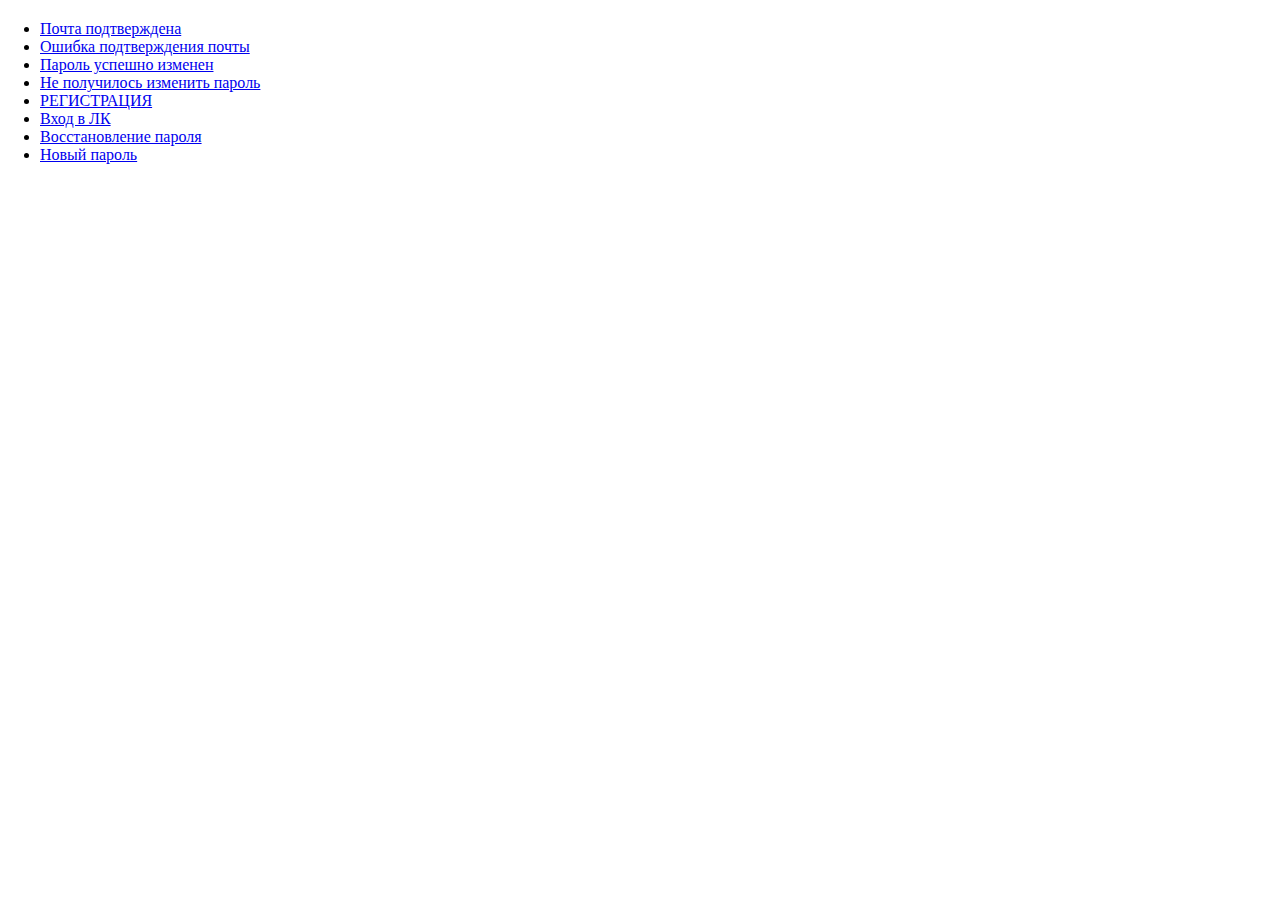
<file: index.html>
<!DOCTYPE html>
<html lang="ru">
<head>
	<meta charset="UTF-8">
	<meta name="format-detection" content="telephone=no">
	<meta content="True" name="HandheldFriendly">
	<meta content="width=device-width, initial-scale=1, maximum-scale=1, user-scalable=0" name="viewport">

	<title>Zabra logistics group</title>

    <link rel="icon" type="image/png" sizes="32x32" href="img/favicon.png">
	<link rel="stylesheet" type="text/css" href="style.css" />
</head>
<body>
    <ul style="margin:20px 0;">
        <li><a href="mail-good.html">Почта подтверждена</a></li>
        <li><a href="mail-fail.html">Ошибка подтверждения почты</a></li>
        <li><a href="password-good.html">Пароль успешно изменен</a></li>
        <li><a href="password-fail.html">Не получилось изменить пароль</a></li>
        <li><a href="register.html">РЕГИСТРАЦИЯ</a></li>
        <li><a href="login.html">Вход в ЛК</a></li>
        <li><a href="reset.html">Восстановление пароля</a></li>
        <li><a href="new-password.html">Новый пароль</a></li>
    </ul>
</body>
</html>
</file>
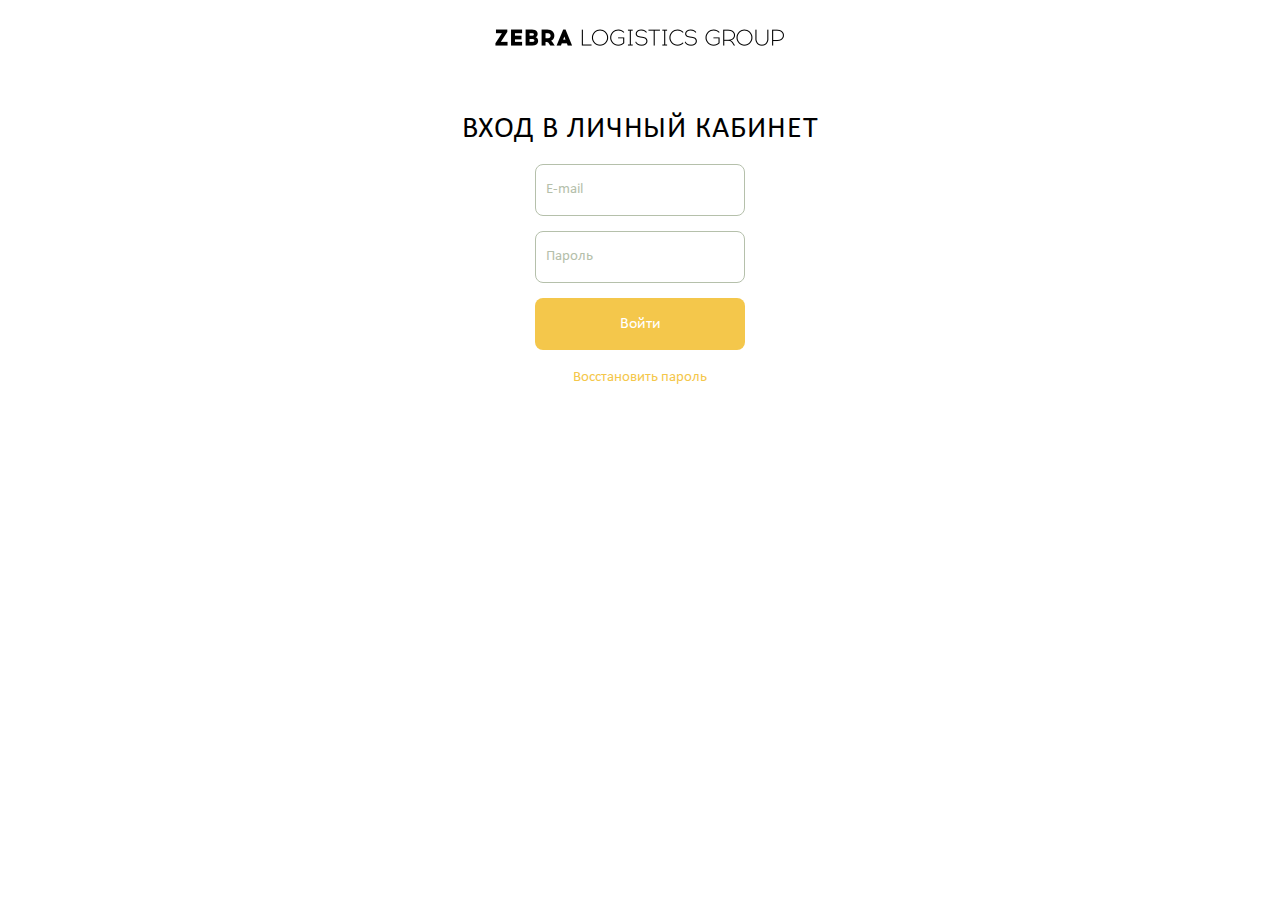
<file: login.html>
<!DOCTYPE html>
<html lang="ru">
<head>
	<meta charset="UTF-8">
	<meta name="format-detection" content="telephone=no">
	<meta content="True" name="HandheldFriendly">
	<meta content="width=device-width, initial-scale=1, maximum-scale=1, user-scalable=0" name="viewport">

	<title>Zabra logistics group</title>

    <link rel="icon" type="image/png" sizes="32x32" href="img/favicon.png">
	<link rel="stylesheet" type="text/css" href="style.css" />
</head>
<body>
    <div class="notification">
        <a href="javascript:void(0);" class="notification-logo">
            <img src="img/zebra-logo.png" alt="logo">
        </a>

        <div class="mail-block register-block">
            <div class="register-block__title">ВХОД В ЛИЧНЫЙ КАБИНЕТ</div>
            <div class="register-form">
                <div class="register-form__input">
                    <input type="email" placeholder="E-mail">
                </div>
                <div class="register-form__input">
                    <input type="password" placeholder="Пароль">
                </div>
                <div class="register-form__input">
                    <input type="submit" value="Войти" class="mail-block__btn">
                </div>
                <a href="javascript:void(0);" class="register-form__reset">Восстановить пароль</a>
            </div>
        </div>
    </div>
</body>
</html>
</file>
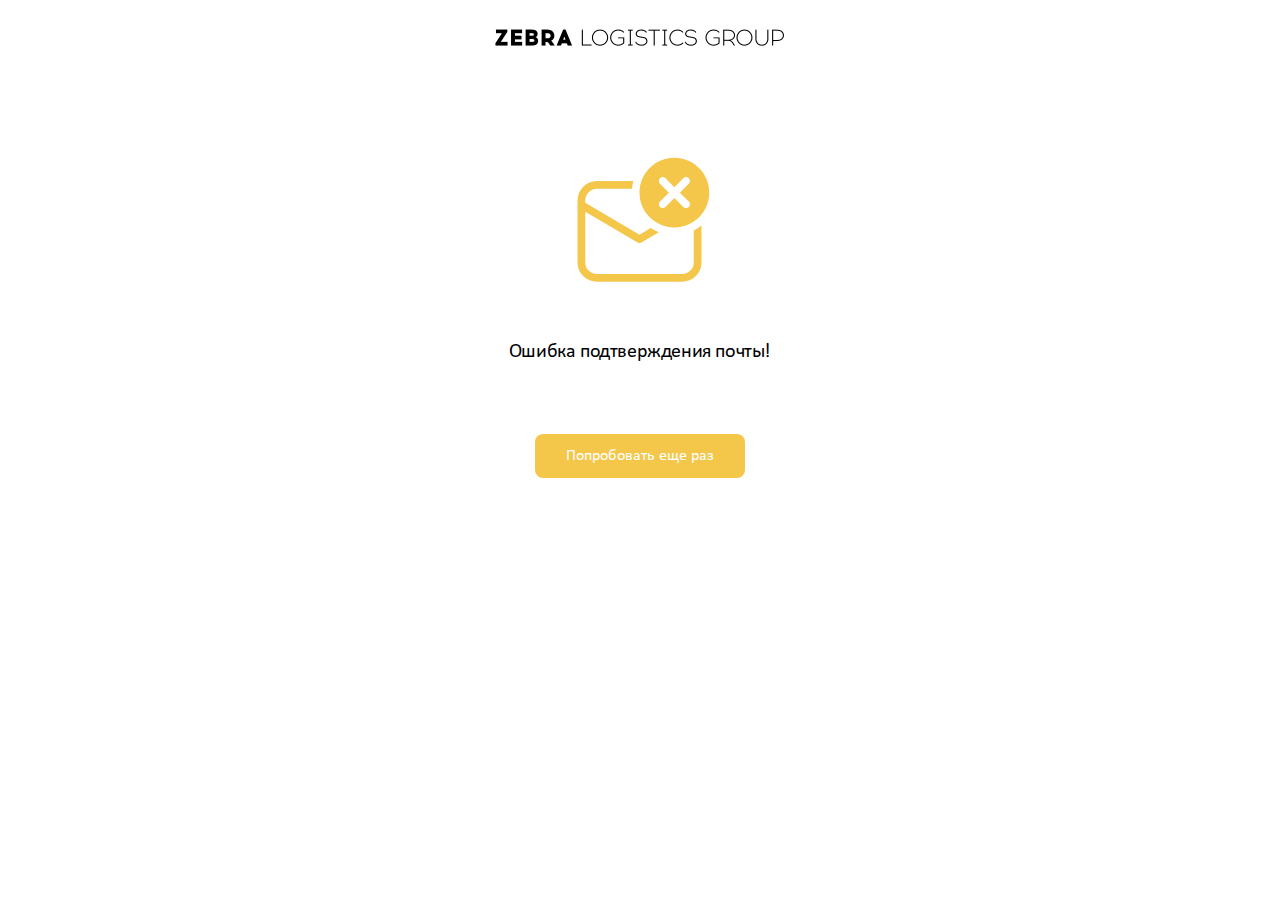
<file: mail-fail.html>
<!DOCTYPE html>
<html lang="ru">
<head>
	<meta charset="UTF-8">
	<meta name="format-detection" content="telephone=no">
	<meta content="True" name="HandheldFriendly">
	<meta content="width=device-width, initial-scale=1, maximum-scale=1, user-scalable=0" name="viewport">

	<title>Zabra logistics group</title>

    <link rel="icon" type="image/png" sizes="32x32" href="img/favicon.png">
	<link rel="stylesheet" type="text/css" href="style.css" />
</head>
<body>
    <div class="notification">
        <a href="javascript:void(0);" class="notification-logo">
            <img src="img/zebra-logo.png" alt="logo">
        </a>

        <div class="mail-block">
            <div class="mail-block__content">
                <svg xmlns="http://www.w3.org/2000/svg" width="155" height="155" viewBox="0 0 155 155" fill="none"><path d="M147.25 42.625C147.25 51.8744 143.576 60.745 137.035 67.2853C130.495 73.8257 121.624 77.5 112.375 77.5C103.126 77.5 94.255 73.8257 87.7147 67.2853C81.1743 60.745 77.5 51.8744 77.5 42.625C77.5 33.3756 81.1743 24.505 87.7147 17.9647C94.255 11.4243 103.126 7.75 112.375 7.75C121.624 7.75 130.495 11.4243 137.035 17.9647C143.576 24.505 147.25 33.3756 147.25 42.625ZM126.743 33.7435C127.471 33.0159 127.88 32.029 127.88 31C127.88 29.971 127.471 28.9841 126.743 28.2565C126.016 27.5289 125.029 27.1201 124 27.1201C122.971 27.1201 121.984 27.5289 121.257 28.2565L112.375 37.1458L103.493 28.2565C102.766 27.5289 101.779 27.1201 100.75 27.1201C99.721 27.1201 98.7341 27.5289 98.0065 28.2565C97.2789 28.9841 96.8701 29.971 96.8701 31C96.8701 32.029 97.2789 33.0159 98.0065 33.7435L106.896 42.625L98.0065 51.5065C97.2789 52.2341 96.8701 53.221 96.8701 54.25C96.8701 55.279 97.2789 56.2659 98.0065 56.9935C98.7341 57.7211 99.721 58.1299 100.75 58.1299C101.779 58.1299 102.766 57.7211 103.493 56.9935L112.375 48.1042L121.257 56.9935C121.617 57.3538 122.044 57.6396 122.515 57.8346C122.986 58.0295 123.49 58.1299 124 58.1299C124.51 58.1299 125.014 58.0295 125.485 57.8346C125.956 57.6396 126.383 57.3538 126.743 56.9935C127.104 56.6332 127.39 56.2055 127.585 55.7348C127.78 55.264 127.88 54.7595 127.88 54.25C127.88 53.7405 127.78 53.236 127.585 52.7652C127.39 52.2945 127.104 51.8668 126.743 51.5065L117.854 42.625L126.743 33.7435ZM131.75 112.375V80.6C134.511 79.1893 137.109 77.4819 139.5 75.5082V112.375C139.5 117.514 137.459 122.442 133.825 126.075C130.192 129.709 125.264 131.75 120.125 131.75H34.875C29.7364 131.75 24.8083 129.709 21.1748 126.075C17.5413 122.442 15.5 117.514 15.5 112.375V50.375C15.5 45.2364 17.5413 40.3083 21.1748 36.6748C24.8083 33.0413 29.7364 31 34.875 31H71.3542C70.6371 33.5333 70.1572 36.1278 69.9205 38.75H34.875C31.7919 38.75 28.835 39.9748 26.6549 42.1549C24.4748 44.335 23.25 47.2919 23.25 50.375V52.7155L77.5 84.63L88.6677 78.058C91.1865 79.7397 93.8913 81.1658 96.751 82.2973L79.4685 92.4652C78.9742 92.7555 78.4217 92.9324 77.8508 92.9833C77.2799 93.0342 76.7048 92.9579 76.167 92.7598L75.5315 92.4652L23.25 61.7132V112.375C23.25 115.458 24.4748 118.415 26.6549 120.595C28.835 122.775 31.7919 124 34.875 124H120.125C123.208 124 126.165 122.775 128.345 120.595C130.525 118.415 131.75 115.458 131.75 112.375Z" fill="#F4C74B"/></svg>
                <div class="notification-text">Ошибка подтверждения почты!</div>
            </div>
            <a href="javascript:void(0);" class="mail-block__btn">Попробовать еще раз</a>
        </div>
    </div>
</body>
</html>
</file>
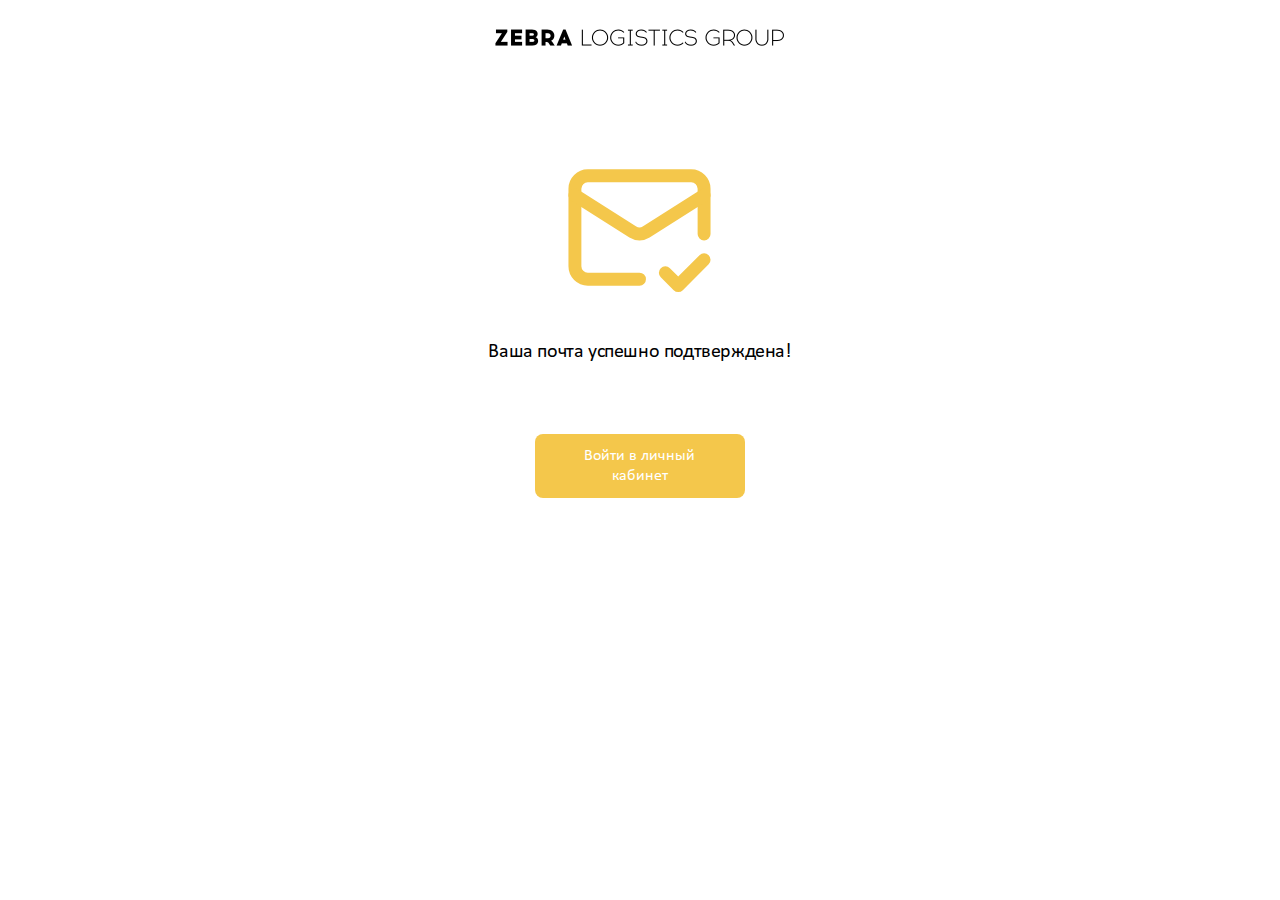
<file: mail-good.html>
<!DOCTYPE html>
<html lang="ru">
<head>
	<meta charset="UTF-8">
	<meta name="format-detection" content="telephone=no">
	<meta content="True" name="HandheldFriendly">
	<meta content="width=device-width, initial-scale=1, maximum-scale=1, user-scalable=0" name="viewport">

	<title>Zabra logistics group</title>

    <link rel="icon" type="image/png" sizes="32x32" href="img/favicon.png">
	<link rel="stylesheet" type="text/css" href="style.css" />
</head>
<body>
    <div class="notification">
        <a href="javascript:void(0);" class="notification-logo">
            <img src="img/zebra-logo.png" alt="logo">
        </a>

        <div class="mail-block">
            <div class="mail-block__content">
                <svg width="155" height="155" viewBox="0 0 155 155" fill="none" xmlns="http://www.w3.org/2000/svg"><path d="M142.083 83.9583V38.75C142.083 35.3243 140.723 32.0389 138.3 29.6165C135.878 27.1942 132.592 25.8333 129.167 25.8333H25.8334C22.4077 25.8333 19.1223 27.1942 16.7 29.6165C14.2776 32.0389 12.9167 35.3243 12.9167 38.75V116.25C12.9167 123.354 18.7292 129.167 25.8334 129.167H77.5001" stroke="#F4C74B" stroke-width="12.9167" stroke-linecap="round" stroke-linejoin="round"/><path d="M142.083 45.2083L84.1522 82.0208C82.1583 83.27 79.853 83.9326 77.5001 83.9326C75.1472 83.9326 72.8419 83.27 70.848 82.0208L12.9167 45.2083M103.333 122.708L116.25 135.625L142.083 109.792" stroke="#F4C74B" stroke-width="12.9167" stroke-linecap="round" stroke-linejoin="round"/></svg>
                <div class="notification-text">Ваша почта успешно подтверждена!</div>
            </div>
            <a href="javascript:void(0);" class="mail-block__btn">Войти в личный кабинет</a>
        </div>
    </div>
</body>
</html>
</file>
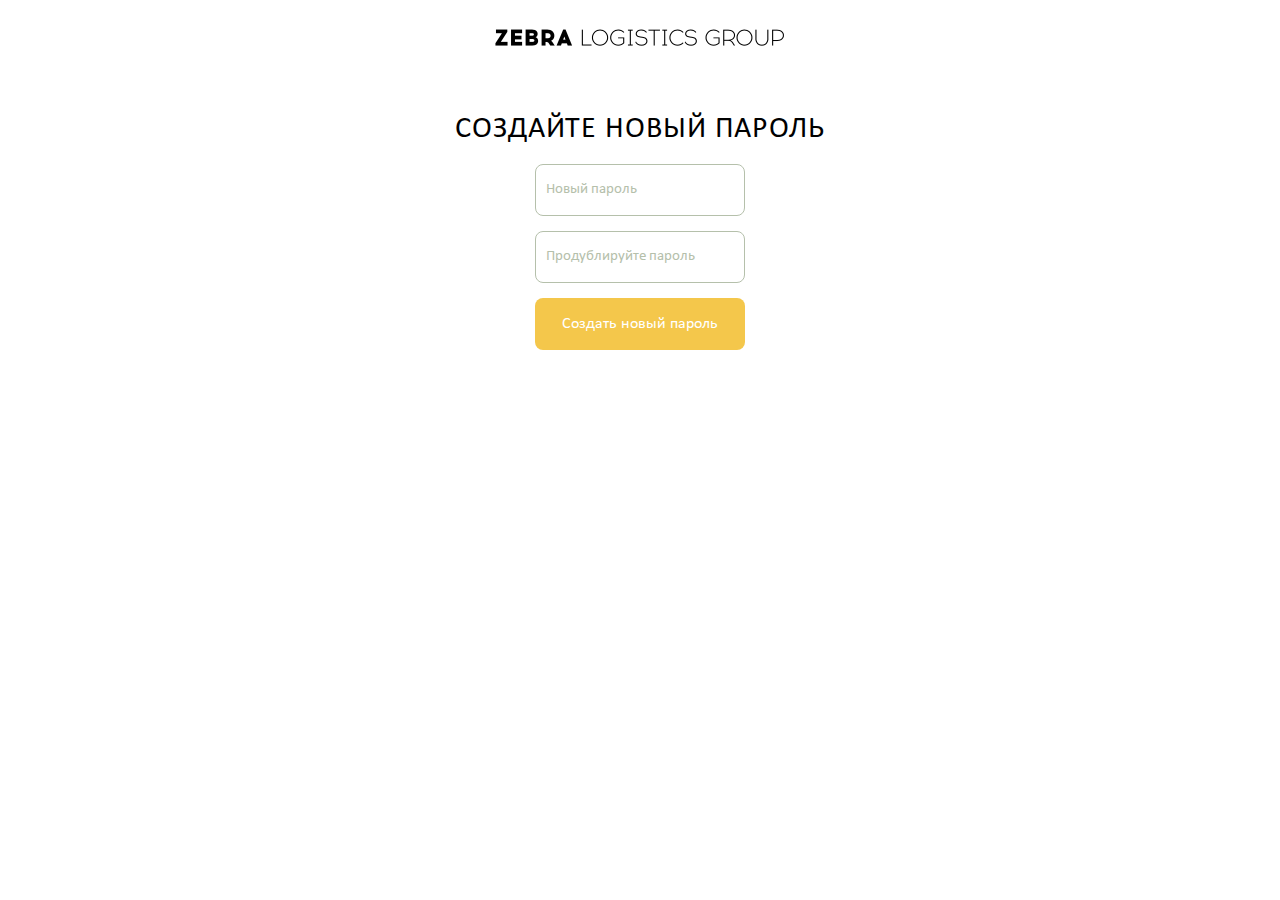
<file: new-password.html>
<!DOCTYPE html>
<html lang="ru">
<head>
	<meta charset="UTF-8">
	<meta name="format-detection" content="telephone=no">
	<meta content="True" name="HandheldFriendly">
	<meta content="width=device-width, initial-scale=1, maximum-scale=1, user-scalable=0" name="viewport">

	<title>Zabra logistics group</title>

    <link rel="icon" type="image/png" sizes="32x32" href="img/favicon.png">
	<link rel="stylesheet" type="text/css" href="style.css" />
</head>
<body>
    <div class="notification">
        <a href="javascript:void(0);" class="notification-logo">
            <img src="img/zebra-logo.png" alt="logo">
        </a>

        <div class="mail-block register-block">
            <div class="register-block__title">СОЗДАЙТЕ НОВЫЙ ПАРОЛЬ</div>
            <div class="register-form">
                <div class="register-form__input">
                    <input type="text" placeholder="Новый пароль">
                </div>
                <div class="register-form__input">
                    <input type="text" placeholder="Продублируйте пароль">
                </div>
                <div class="register-form__input">
                    <input type="submit" value="Создать новый пароль" class="mail-block__btn">
                </div>
            </div>
        </div>
    </div>
</body>
</html>
</file>
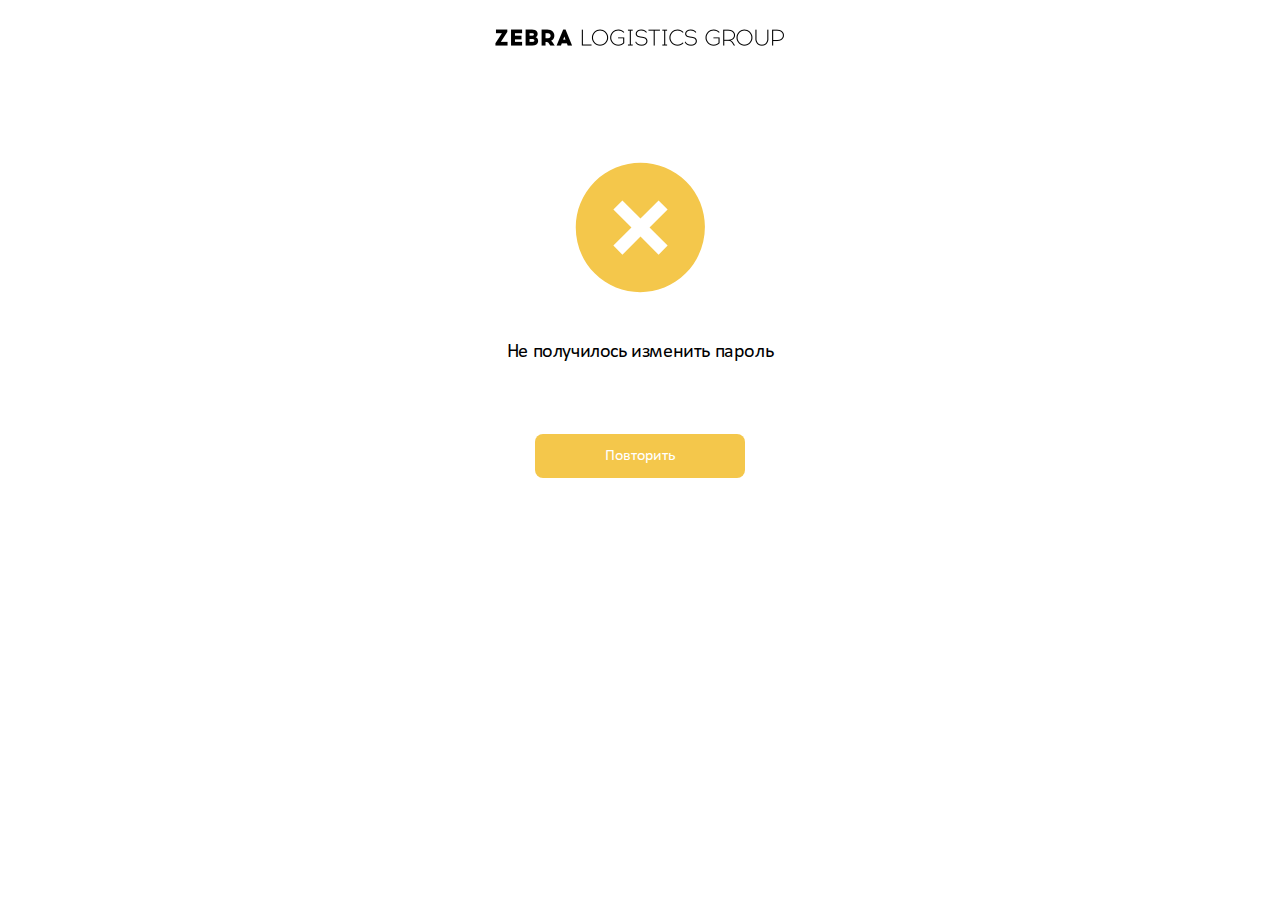
<file: password-fail.html>
<!DOCTYPE html>
<html lang="ru">
<head>
	<meta charset="UTF-8">
	<meta name="format-detection" content="telephone=no">
	<meta content="True" name="HandheldFriendly">
	<meta content="width=device-width, initial-scale=1, maximum-scale=1, user-scalable=0" name="viewport">

	<title>Zabra logistics group</title>

    <link rel="icon" type="image/png" sizes="32x32" href="img/favicon.png">
	<link rel="stylesheet" type="text/css" href="style.css" />
</head>
<body>
    <div class="notification">
        <a href="javascript:void(0);" class="notification-logo">
            <img src="img/zebra-logo.png" alt="logo">
        </a>

        <div class="mail-block">
            <div class="mail-block__content">
                <svg xmlns="http://www.w3.org/2000/svg" width="155" height="155" viewBox="0 0 155 155" fill="none"><path d="M123.354 31.6458C98.1668 6.45831 56.8335 6.45831 31.646 31.6458C6.4585 56.8333 6.4585 98.1666 31.646 123.354C56.8335 148.542 97.521 148.542 122.708 123.354C147.896 98.1666 148.542 56.8333 123.354 31.6458ZM95.5835 104.625L77.5002 86.5416L59.4168 104.625L50.3752 95.5833L68.4585 77.5L50.3752 59.4166L59.4168 50.375L77.5002 68.4583L95.5835 50.375L104.625 59.4166L86.5418 77.5L104.625 95.5833L95.5835 104.625Z" fill="#F4C74B"/></svg>
                <div class="notification-text">Не получилось изменить пароль</div>
            </div>
            <a href="javascript:void(0);" class="mail-block__btn">Повторить</a>
        </div>
    </div>
</body>
</html>
</file>
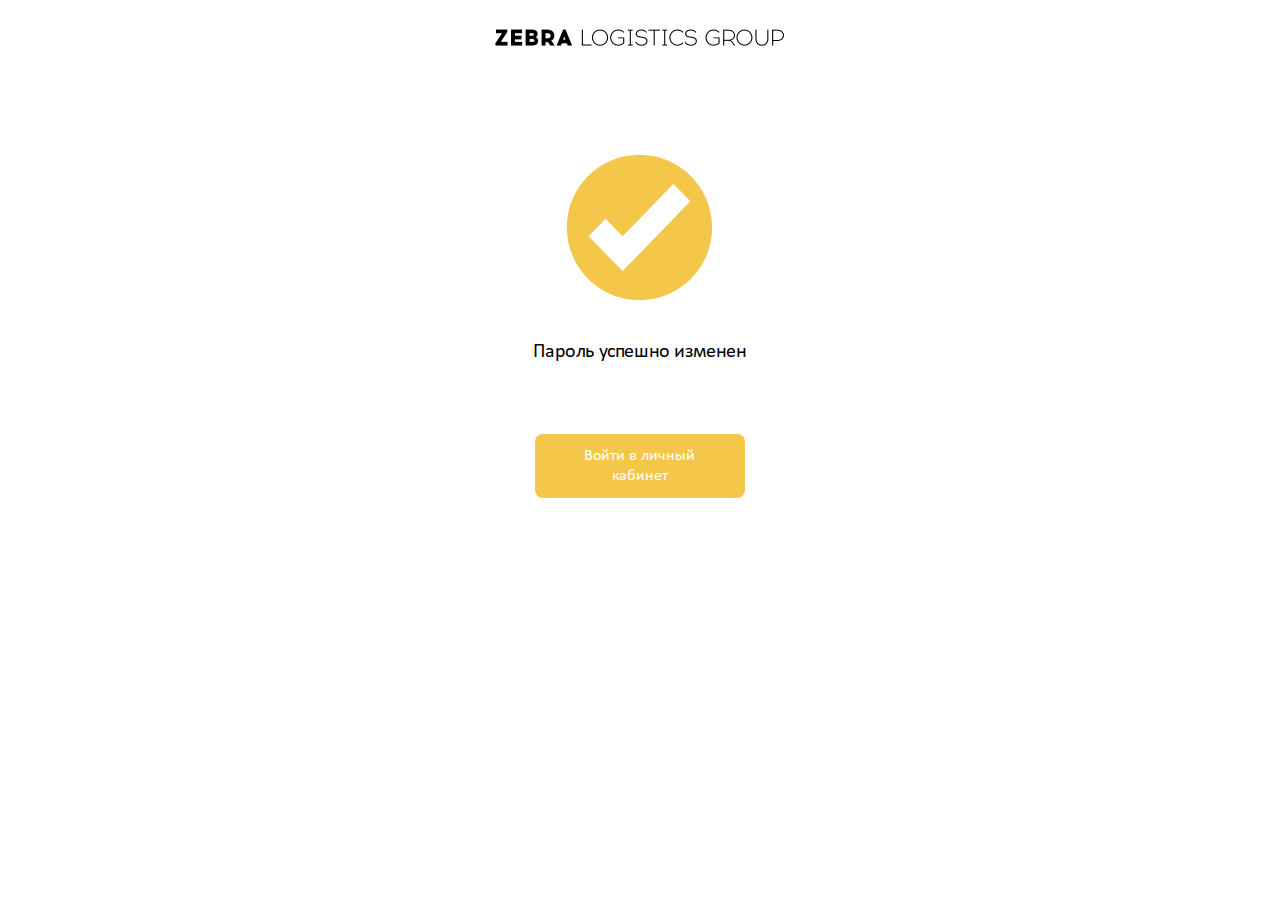
<file: password-good.html>
<!DOCTYPE html>
<html lang="ru">
<head>
	<meta charset="UTF-8">
	<meta name="format-detection" content="telephone=no">
	<meta content="True" name="HandheldFriendly">
	<meta content="width=device-width, initial-scale=1, maximum-scale=1, user-scalable=0" name="viewport">

	<title>Zabra logistics group</title>

    <link rel="icon" type="image/png" sizes="32x32" href="img/favicon.png">
	<link rel="stylesheet" type="text/css" href="style.css" />
</head>
<body>
    <div class="notification">
        <a href="javascript:void(0);" class="notification-logo">
            <img src="img/zebra-logo.png" alt="logo">
        </a>

        <div class="mail-block">
            <div class="mail-block__content">
                <svg xmlns="http://www.w3.org/2000/svg" width="155" height="155" viewBox="0 0 155 155" fill="none"><path d="M77.5 4.84375C37.372 4.84375 4.84375 37.3744 4.84375 77.5C4.84375 117.626 37.3744 150.156 77.5 150.156C117.626 150.156 150.156 117.626 150.156 77.5C150.156 37.3744 117.626 4.84375 77.5 4.84375ZM60.6074 121.094L60.559 121.045L60.5178 121.094L26.6406 86.2188L43.664 68.8684L60.5614 86.2672L111.421 33.9087L128.359 51.3413L60.6074 121.094Z" fill="#F4C74B"/></svg>
                <div class="notification-text">Пароль успешно изменен</div>
            </div>
            <a href="javascript:void(0);" class="mail-block__btn">Войти в личный кабинет</a>
        </div>
    </div>
</body>
</html>
</file>
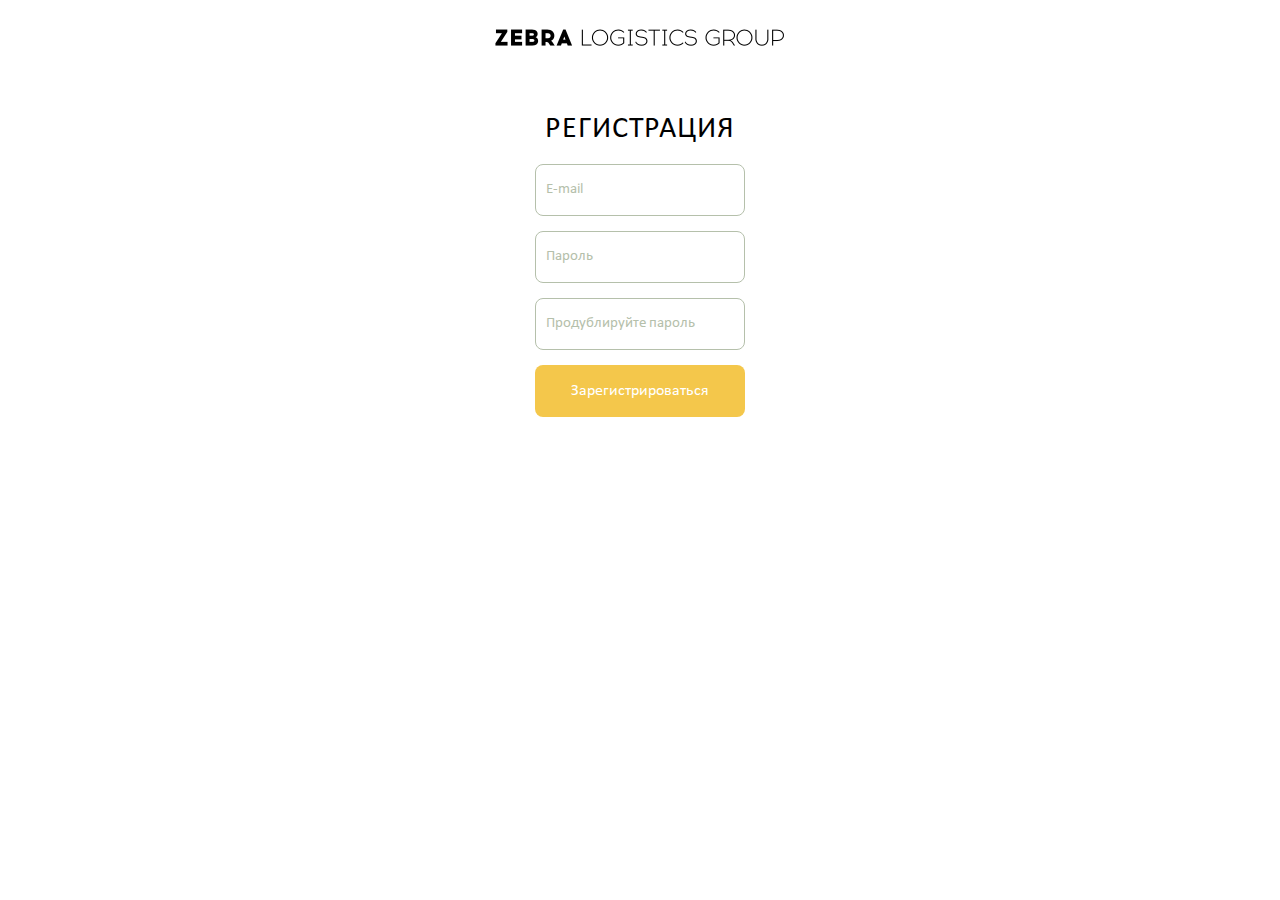
<file: register.html>
<!DOCTYPE html>
<html lang="ru">
<head>
	<meta charset="UTF-8">
	<meta name="format-detection" content="telephone=no">
	<meta content="True" name="HandheldFriendly">
	<meta content="width=device-width, initial-scale=1, maximum-scale=1, user-scalable=0" name="viewport">

	<title>Zabra logistics group</title>

    <link rel="icon" type="image/png" sizes="32x32" href="img/favicon.png">
	<link rel="stylesheet" type="text/css" href="style.css" />
</head>
<body>
    <div class="notification">
        <a href="javascript:void(0);" class="notification-logo">
            <img src="img/zebra-logo.png" alt="logo">
        </a>

        <div class="mail-block register-block">
            <div class="register-block__title">РЕГИСТРАЦИЯ</div>
            <div class="register-form">
                <div class="register-form__input">
                    <input type="email" placeholder="E-mail">
                </div>
                <div class="register-form__input">
                    <input type="password" placeholder="Пароль">
                </div>
                <div class="register-form__input">
                    <input type="password" placeholder="Продублируйте пароль">
                </div>
                <div class="register-form__input">
                    <input type="submit" value="Зарегистрироваться" class="mail-block__btn">
                </div>
            </div>
        </div>
    </div>
</body>
</html>
</file>
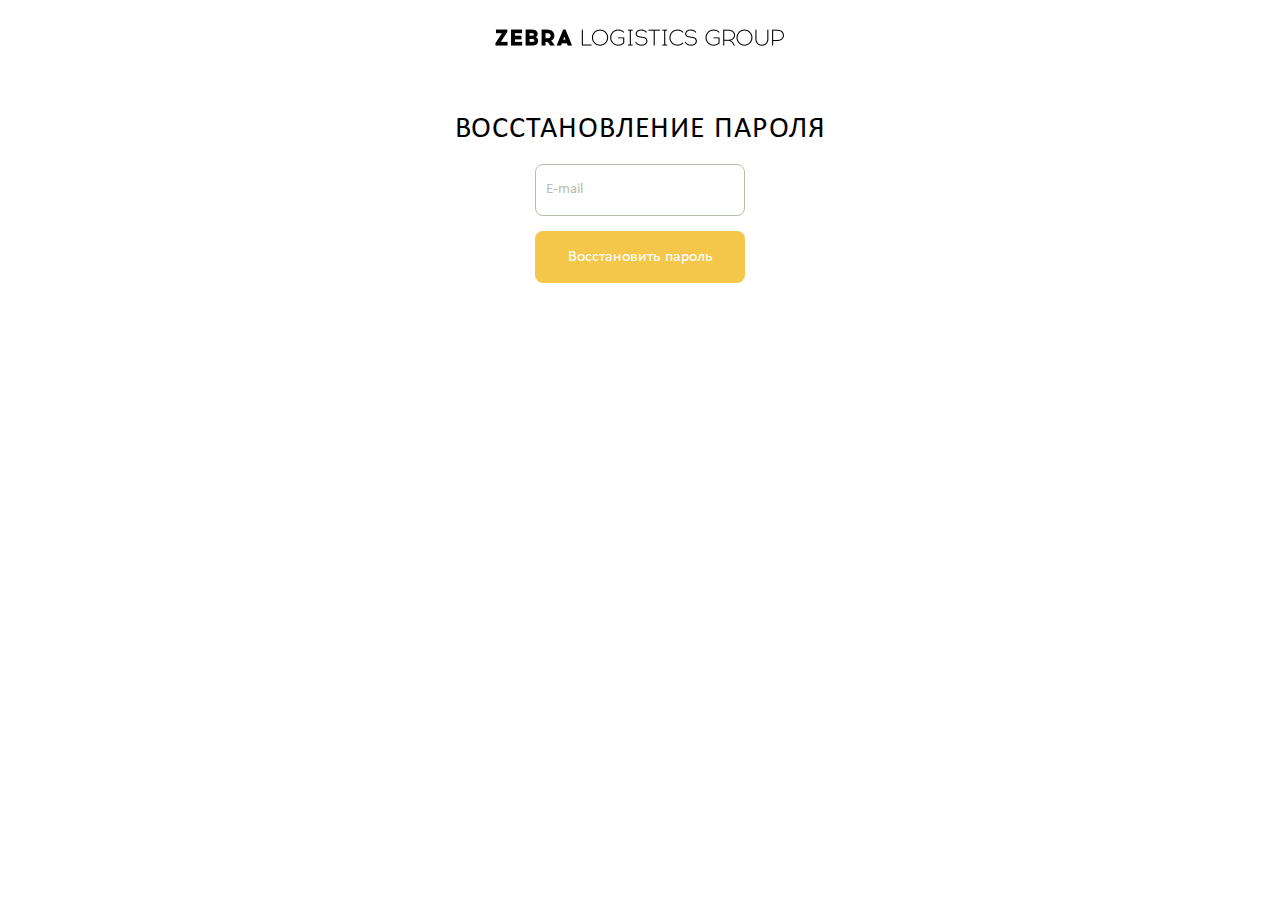
<file: reset.html>
<!DOCTYPE html>
<html lang="ru">
<head>
	<meta charset="UTF-8">
	<meta name="format-detection" content="telephone=no">
	<meta content="True" name="HandheldFriendly">
	<meta content="width=device-width, initial-scale=1, maximum-scale=1, user-scalable=0" name="viewport">

	<title>Zabra logistics group</title>

    <link rel="icon" type="image/png" sizes="32x32" href="img/favicon.png">
	<link rel="stylesheet" type="text/css" href="style.css" />
</head>
<body>
    <div class="notification">
        <a href="javascript:void(0);" class="notification-logo">
            <img src="img/zebra-logo.png" alt="logo">
        </a>

        <div class="mail-block register-block">
            <div class="register-block__title">ВОССТАНОВЛЕНИЕ ПАРОЛЯ</div>
            <div class="register-form">
                <div class="register-form__input">
                    <input type="email" placeholder="E-mail">
                </div>
                <div class="register-form__input">
                    <input type="submit" value="Восстановить пароль" class="mail-block__btn">
                </div>
            </div>
        </div>
    </div>
</body>
</html>
</file>
<file: style.css>
﻿@font-face {
    font-family: 'Calibri';
    src: url('Calibri.eot');
    src: local('Calibri'),
        url('fonts/Calibri.eot?#iefix') format('embedded-opentype'),
        url('fonts/Calibri.woff2') format('woff2'),
        url('fonts/Calibri.woff') format('woff'),
        url('fonts/Calibri.ttf') format('truetype');
    font-weight: normal;
    font-style: normal;
}
body{
	margin: 0;
	padding: 0;
}
*,
*:before,
*:after{
	box-sizing: border-box;
}
img{
	max-width: 100%;
	height: auto;
}
.notification{
    display: flex;
    flex-direction: column;
    align-items: center;
    justify-content: center;
    text-align: center;
    padding: 25px 0;
}
.notification-logo{
    display: flex;
    text-decoration: none;
    outline: none;
    max-width: 300px;
}
.notification-text{
    color: #000;
    font-family: Calibri;
    font-size: 20px;
    font-style: normal;
    font-weight: 400;
    line-height: normal;
    letter-spacing: -0.4px;
}
.mail-block__btn{
    color: #FFF;
    font-family: Calibri;
    font-size: 16px;
    font-style: normal;
    font-weight: 400;
    line-height: normal;
    border-radius: 8px;
    background: #F4C74B;
    padding: 12px 22px;
    display: block;
    text-decoration: none;
    margin: 0 auto;
    transition: all 0.3s;
    border: none;
    cursor: pointer;
    max-width: 210px;
    width: 100%;
    text-align: center;
}
.mail-block__content svg{
    display: block;
}
.mail-block__content{
    display: flex;
    align-items: center;
    flex-direction: column;
    justify-content: center;
    padding: 99px 0 70px;
    grid-gap: 35px;
}
.register-block{
    max-width: 100%;
    width: 100%;
    padding: 60px 0 0;
}
.register-form__input input{
    color: #000;
    font-family: Calibri;
    font-size: 15px;
    font-style: normal;
    font-weight: 400;
    line-height: normal;
    outline: none;
    transition: all 0.3s;
    padding: 16px 10px;
    border-radius: 8px;
    border: 1px solid #B5C0AB;
    background: #FFF;
    display: block;
    width: 100%;
}
.register-form__input input::placeholder{
    color: #B5C0AB;
}
.register-form{
    display: flex;
    flex-direction: column;
    grid-gap: 15px;
    max-width: 210px;
    width: 100%;
    margin: 0 auto;
}
.register-form__input input[type=submit]{
    background: #F4C74B;
    border: none;
    color: white;
    font-size: 16px;
}
.register-block__title{
    color: #000;
    font-family: Calibri;
    font-size: 30px;
    font-style: normal;
    font-weight: 400;
    line-height: normal;
    letter-spacing: 0.9px;
    padding: 0 0 15px;
}
.register-form__reset{
    color: #F4C74B;
    font-family: Calibri;
    font-size: 15px;
    font-style: normal;
    font-weight: 400;
    line-height: normal;
    text-decoration-color: transparent;
    transition: all 0.3s;
    text-underline-offset: 3px;
    margin: 4px auto 0;
}
.register-form__reset:hover{
    text-decoration-color: inherit;
}
</file>
